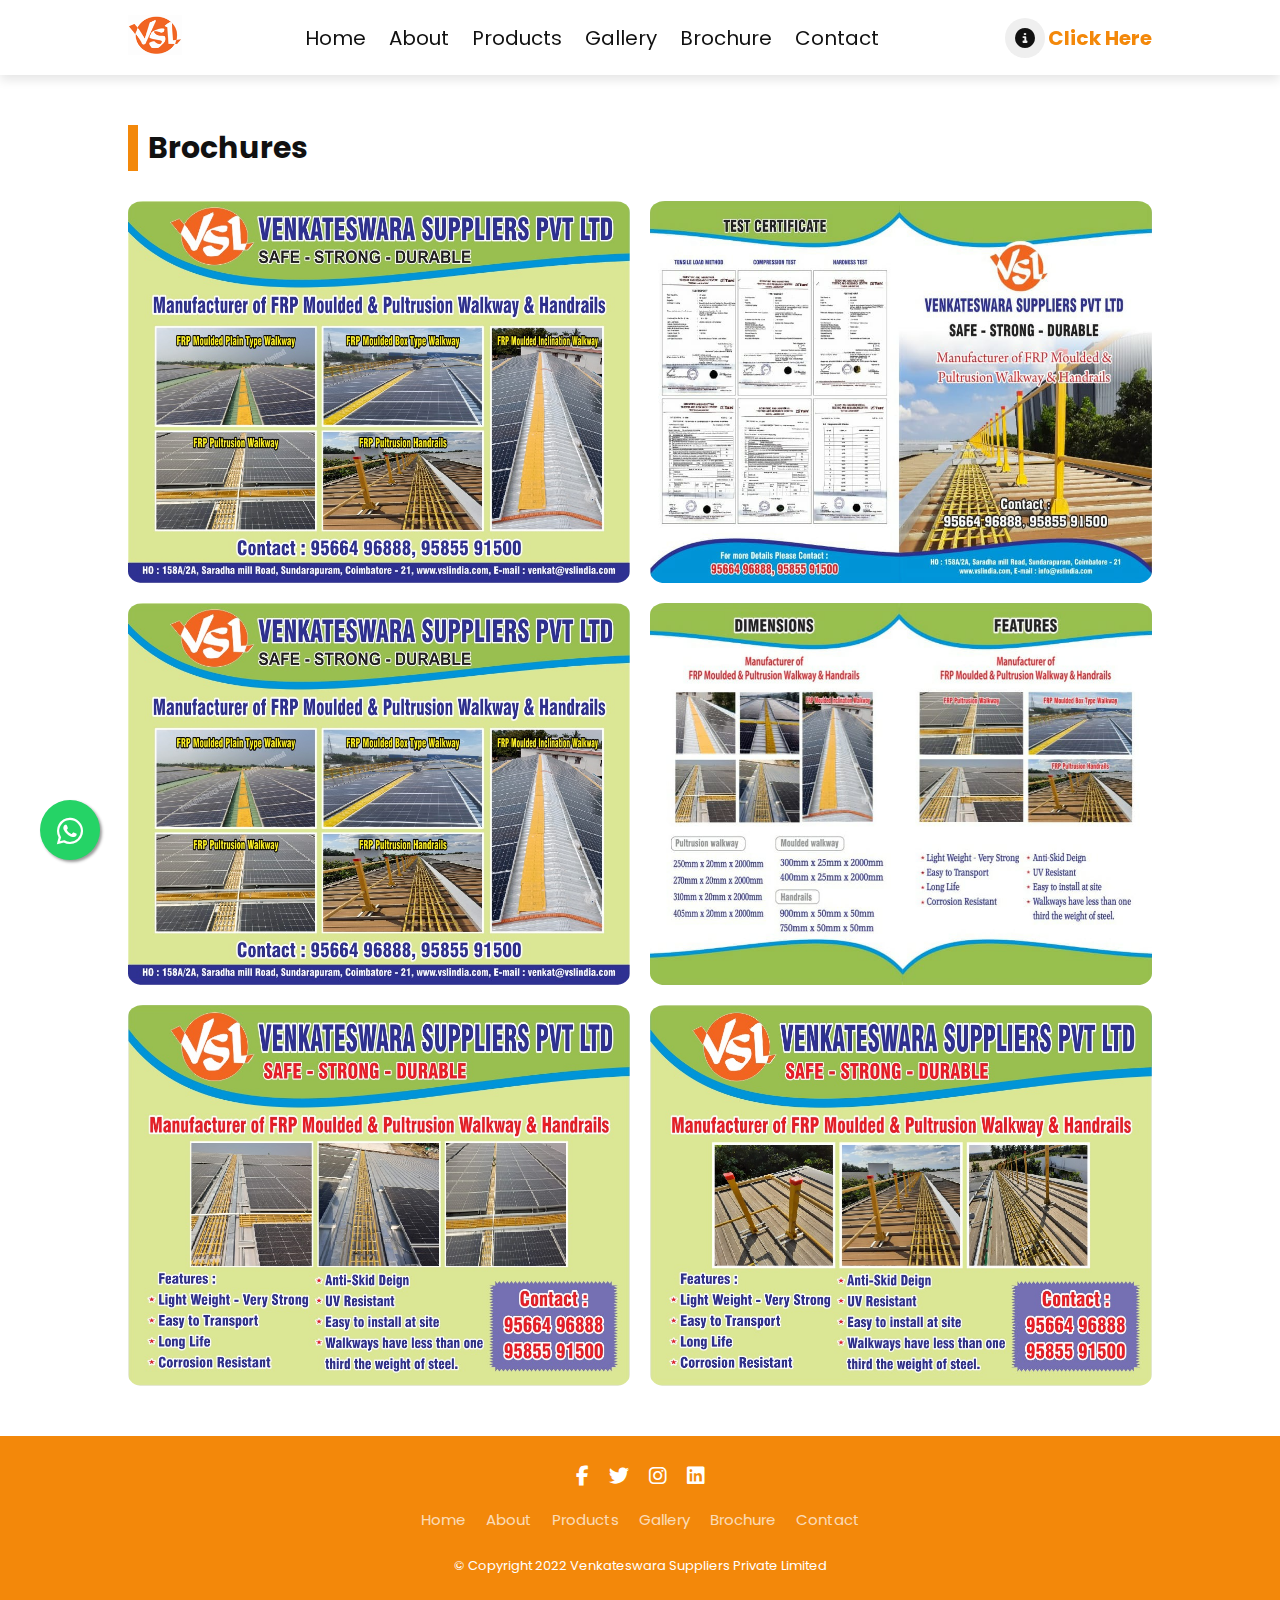
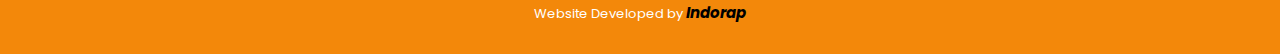
<file: Brochure.html>
<!DOCTYPE html>

<html>
<head>
    <link rel="icon" href="img/vsli-logo.png" />
    <meta charset="utf-8">
    <meta http-equiv="X-UA-Compatible" content="IE=edge">
    <title>FRP Walkway Gratings |FRP Handrail System And Guardrail - VSLINDIA</title>
    <meta name="description" content="">
    <meta name="viewport" content="width=device-width, initial-scale=1">
    <meta name='robots' content='index, follow, max-image-preview:large, max-snippet:-1, max-video-preview:-1' />
    <meta name="description"
        content="VSLINDIA offers a wide range of FRP walkway gratings, FRP handrail systems, and FRP guardrails, horizontal and vertical walkways in India." />
    <meta property="og:locale" content="en_US" />
    <meta property="og:type" content="article" />
    <meta property="og:title" content="FRP Walkway Gratings |FRP Handrail System And Guardrail - VSLINDIA" />
    <meta property="og:description"
        content="VSLINDIA offers a wide range of FRP walkway gratings, FRP handrail systems, and FRP guardrails, horizontal and vertical walkways in India." />
    <meta property="og:url" content="https://vslindia.com/frp-walkway/" />
    <meta property="og:site_name" content="Venkateswara Suppliers Private Limited" />
    <meta property="article:publisher" content="https://fb.me/VenkateswaraSuppliersPrivateLimited" />
    <meta property="article:modified_time" content="2022-08-02T11:27:49+00:00" />
    <meta property="og:image"
        content="https://vslindia.com/wp-content/uploads/2022/08/WhatsApp-Image-2022-06-21-at-11.49.05-AM-1.jpeg" />
    <meta property="og:image:width" content="1280" />
    <meta property="og:image:height" content="960" />
    <meta property="og:image:type" content="image/jpeg" />
    <meta name="twitter:card" content="summary_large_image" />
    <meta name="twitter:site" content="@vsplindia" />
     
    <!--Custom css-->
    <link rel="stylesheet" type="text/css" href="css/style.css" />
    <!--Font awesome-->
    <link rel="stylesheet" href="https://cdnjs.cloudflare.com/ajax/libs/font-awesome/6.2.0/css/all.min.css" />
    
    <link rel="stylesheet" href="https://cdn.jsdelivr.net/npm/swiper@8/swiper-bundle.min.css" />
    <!-- CSS only -->

    <style>
.services .box-container .box img{
    width: 100%;
    height: 100%;
}
.services .box-container .box iframe{
    width: 100%;
    height: 100%;
}

.services .box-container .box{
    padding: 0rem;
    background: none;
    border: none;
    box-shadow:none;
}
.swiper-slide .slide{
  height: 300px;
}

#video .box-container .box{
    height: 200px;
}
.services .box-container{
    grid-template-columns : repeat(auto-fit, minmax(40%, 1fr));
}
@media (max-width: 990px) {
    .services .box-container{
    grid-template-columns : repeat(auto-fit, minmax(100%, 1fr));
}        

}
.whatsapp_float{
           position: fixed;
           width: 60px;
           height: 60px;
           bottom: 40px;
           left: 40px;
           background-color: #25d366;
           color: #fff;
           border-radius: 50px;
           text-align: center;
           font-size: 30px;
           box-shadow: 2px 2px 3px #999;
           z-index: 100;
       }
       .whatsapp-icon{
             margin-top: 16px;
       }
       @media screen and (max-width:767px) {
        .whatsapp-icon{
             margin-top: 10px;
       }
       .whatsapp_float{
        width: 40px;
        height: 40px;
        bottom: 20px;
        left: 10px;
        font-size: 22px;
       }
       }
    </style>
</head>

<body>
     <!--Whatsapp chat-->
     <a href="https://wa.me/9585591500" class="whatsapp_float" target="_blank" title="click to open whatsapp chat">
        <i class="fab fa-whatsapp  whatsapp-icon"></i> 
       </a>
    <!--Header section-->
       <div class="header">
          <a href="index.html" class="logo"><img src="img/vsli-logo.png" width="54px" height="40px"></a>

          <nav class="navbar">
            <a href="./index.html#home">Home</a>
            <a href="./index.html#about">About</a>
            <a href="./ProductList.html">Products</a>
            <a href="./Gallery.html">Gallery</a>
            <a href="./Brochure.html">Brochure</a>
            <a href="./index.html#contact">Contact</a>
          </nav>


          <div class="icons" >
            <div id="menu-btn" class="fa fa-bars" ></div>
            <div id="info-btn" class="fa fa-info-circle" ></div>
            <h4 id="menu-text" style="color: #f3880a;text-align: justify;font-size: 20px;display: inline;" class="menu-t">Click Here</h4 >
          </div>
       </div>
       
    <!--Header section end-->
     
    <div class="contact-info">

        <!--Close contact-info -->
         <div id="close-contact-info" class="fas fa-times">

         </div>
         <div class="info">
            <a href="tel:+91 9585591500" style="text-decoration: none;"><i class="fas fa-phone"></i></a><span style="font-size:18px;padding: 8px; color: #f3880a; font-weight:bold;">Make A Call </span>
            <h3>phone number</h3>
            <p><a href="tel:+91 9585591500" style="text-decoration: none;color:rgb(70, 69, 69)">+91 9585591500</a></p>
        </div>
        <br>
        <div class="info">
            <a href = "mailto: info@vslindia.com"><i class="fas fa-envelope"></i></a>
            <h3>emil address</h3>
           
            <p><a href = "mailto: info@vslindia.com" style="color: rgb(70, 69, 69);">info@vslindia.com</a></p>
            <p><a href = "mailto: venkat@vslindia.com" style="color: rgb(70, 69, 69);">venkat@vslindia.com</a></p>
            
        </div>
        <br>
        <div class="info">
            <i class="fas fa-map-marker-alt"></i>
            <h3>office address</h3>
            <p>158A/2A, Saradha Mill Road, Sundarapuram, Coimbatore
                Tamil Nadu – 641024</p>
        </div>
        <div class="share">
            <a href="#" class="fab fa-facebook-f"></a>
            <a href="#" class="fab fa-twitter"></a>
            <a href="#" class="fab fa-instagram"></a>
            <a href="#" class="fab fa-linkedin"></a>
        </div>
    </div>


    <!--Brochure section -->
    
    <section class="services" id="services" style="background: rgb(255, 255, 255);">
        <h1 class="heading">Brochures</h1>
        <div class="box-container">
            <div class="box">
                <img src="img/Brochure/1.jpeg" alt="PULTRUDED GRATING WALKWAY"> 
            </div>
            <div class="box">
                <img src="img/Brochure/2.jpeg" alt="FRP Handrails"> 
            </div>
            <div class="box">
                <img src="img/Brochure/3.jpeg" alt="Moulded Walkway">
            </div>
            <div class="box">
                <img src="img/Brochure/4.jpeg" alt="FRP Fencing" >
            </div>
            <div class="box">
                <img src="img/Brochure/5.jpeg" alt="Angle Adjusted" >
            </div>
            <div class="box">
                <img src="img/Brochure/6.jpeg" alt="FRP LADDER" width="50%" height="50%">
            </div>
        </div>
    </section>
     
    <!--About section end-->
    <footer>
        <ul class="social_icon">
           <li><a href="https://www.facebook.com/Venkateswara-Suppliers-Private-Limited-105857597523624/?" target="_blank" class="fab fa-facebook-f"></a></li>
            <li><a href="https://twitter.com/vsplindia" target="_blank" class="fab fa-twitter"></a></li>
           <li><a href="https://www.instagram.com/vsplindia/" target="_blank" class="fab fa-instagram"></a></li> 
            <li><a href="https://www.linkedin.com/company/venkateswara-suppliers-pvt-ltd/"  target="_blank" class="fab fa-linkedin"></a></li>
        </ul>
        <ul class="menu">
            <li><a href="index.html#home">Home</a></li>  
             <li><a href="index.html#about">About</a></li>
             <li><a href="index.html#services">Products</a></li>
             <li><a href="Gallery.html">Gallery</a></li>
             <li><a href="Brochure.html">Brochure</a></li>
             <li><a href="index.html#contact">Contact</a></li>
        </ul>
        <p>&copy; Copyright 2022 <a href="#" style="color:white ;">Venkateswara Suppliers Private Limited</a></p>
        <p>Website Developed by <span style="font-style: italic;"><a href="https://www.instagram.com/indorap_ts/?igshid=YmMyMTA2M2Y%3D" target="_blank" style="color:black;font-size:1.5rem;font-weight: bold;">Indorap</a></span></p>
      </footer>
    <!--Custom js-->
    <script src="https://cdn.jsdelivr.net/npm/swiper@8/swiper-bundle.min.js"></script>
    <script src="./js/script.js"></script>
    <!-- JavaScript Bundle with Popper -->
</body>

</html>
<script src="//code.tidio.co/pfiwuxznni4ievnwxp4rflc1h0ptyzpq.js" async></script>
</file>
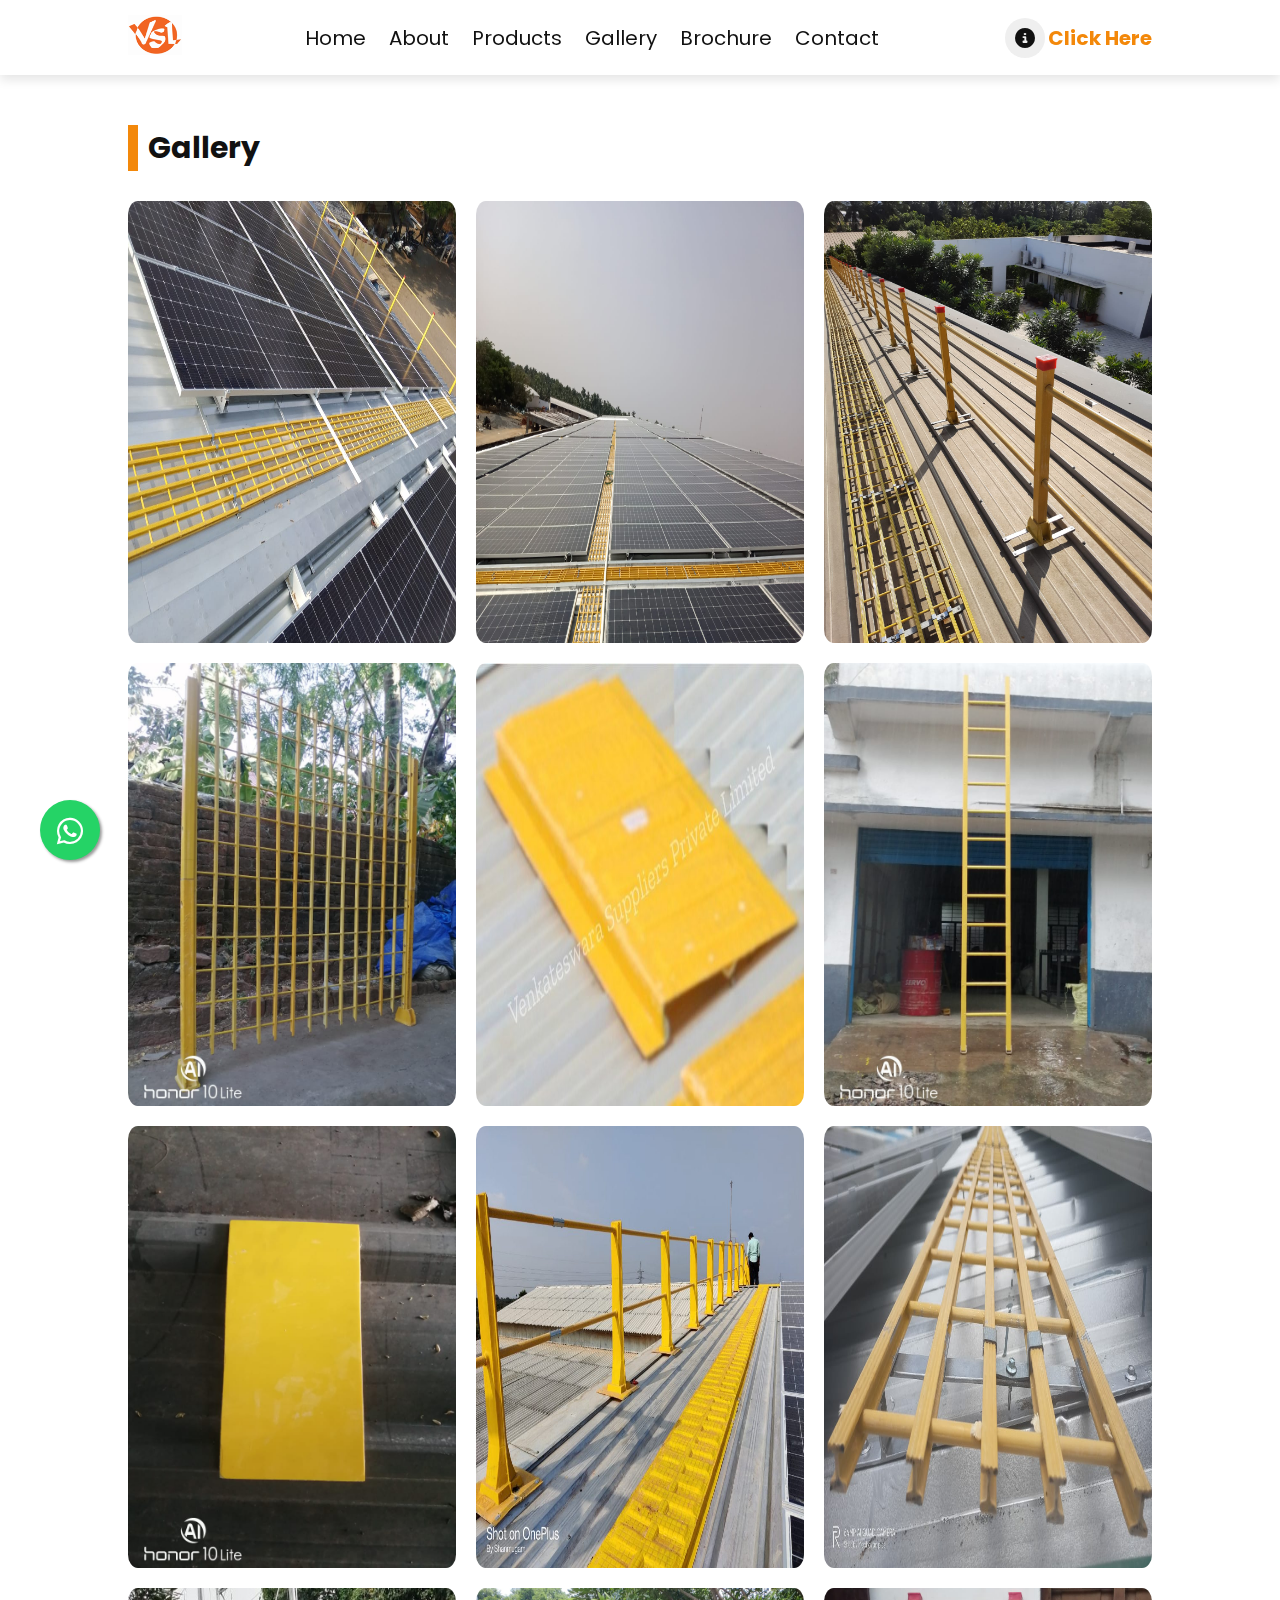
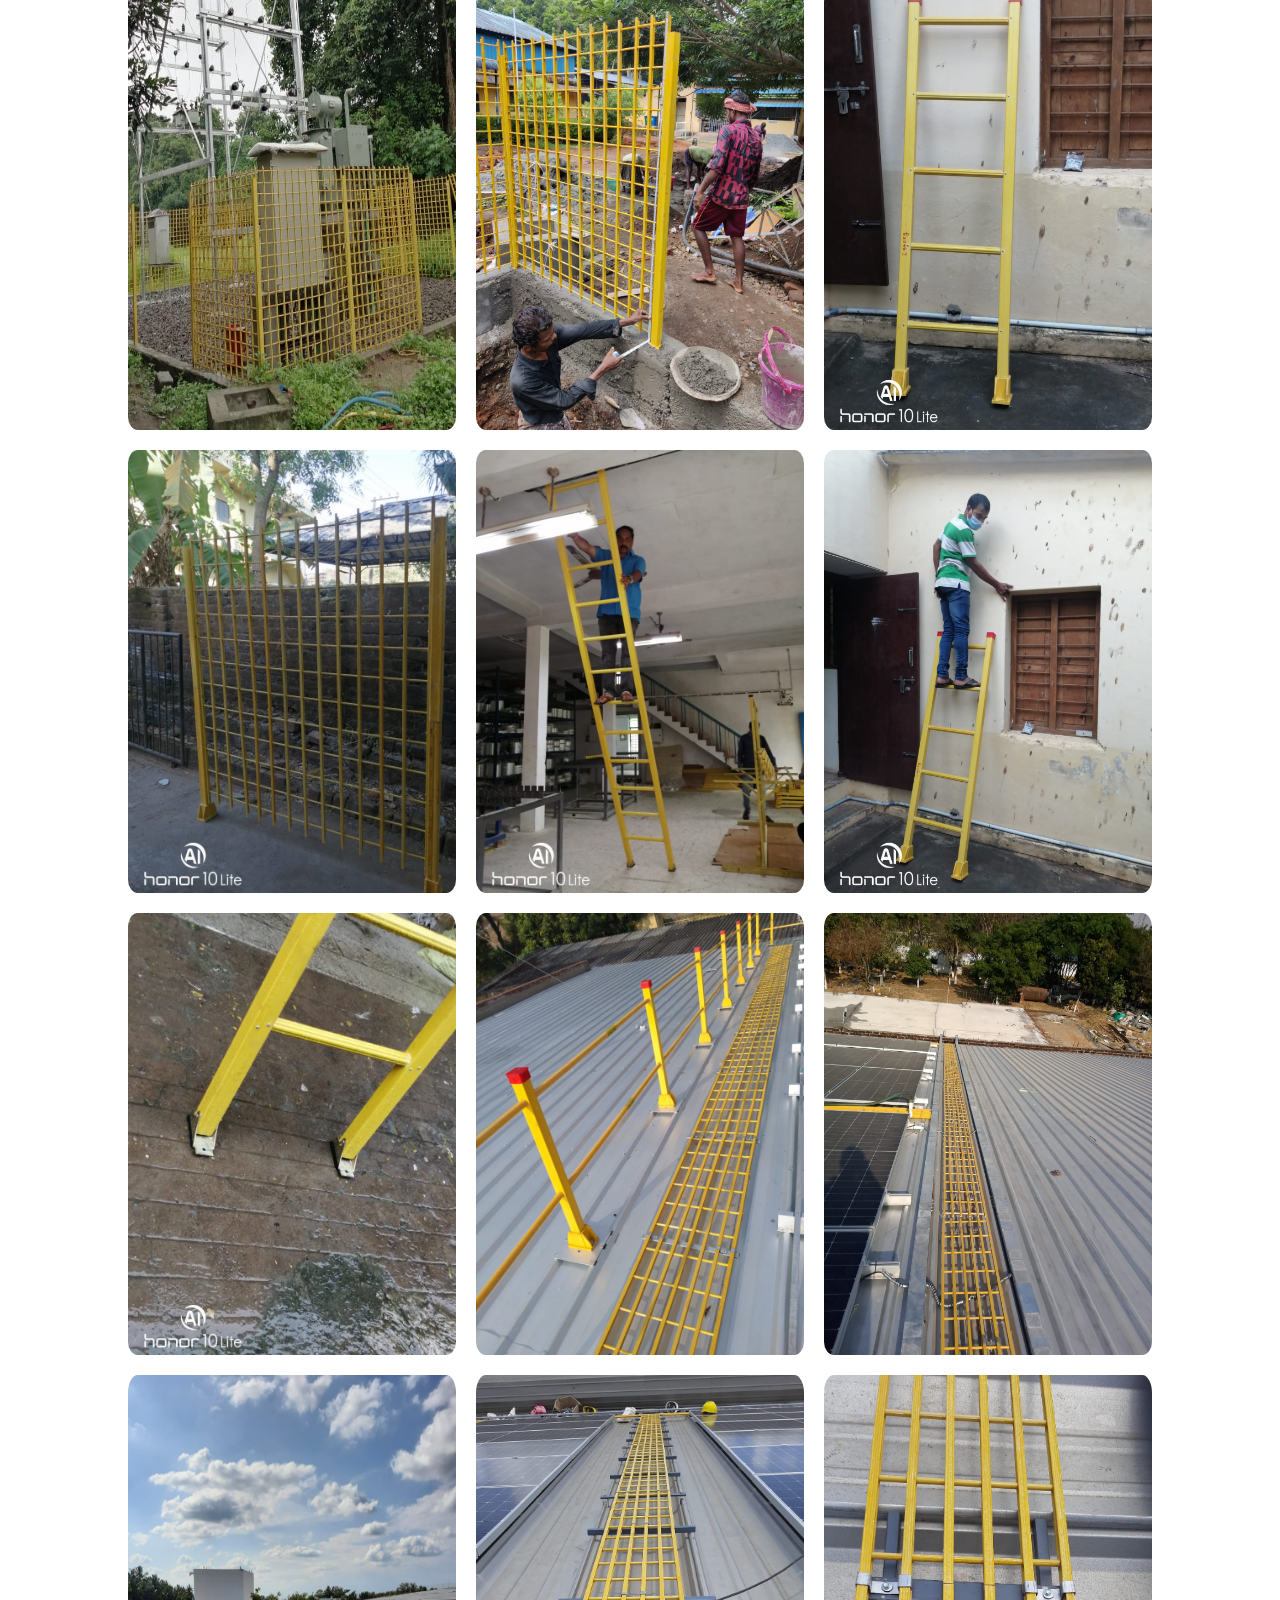
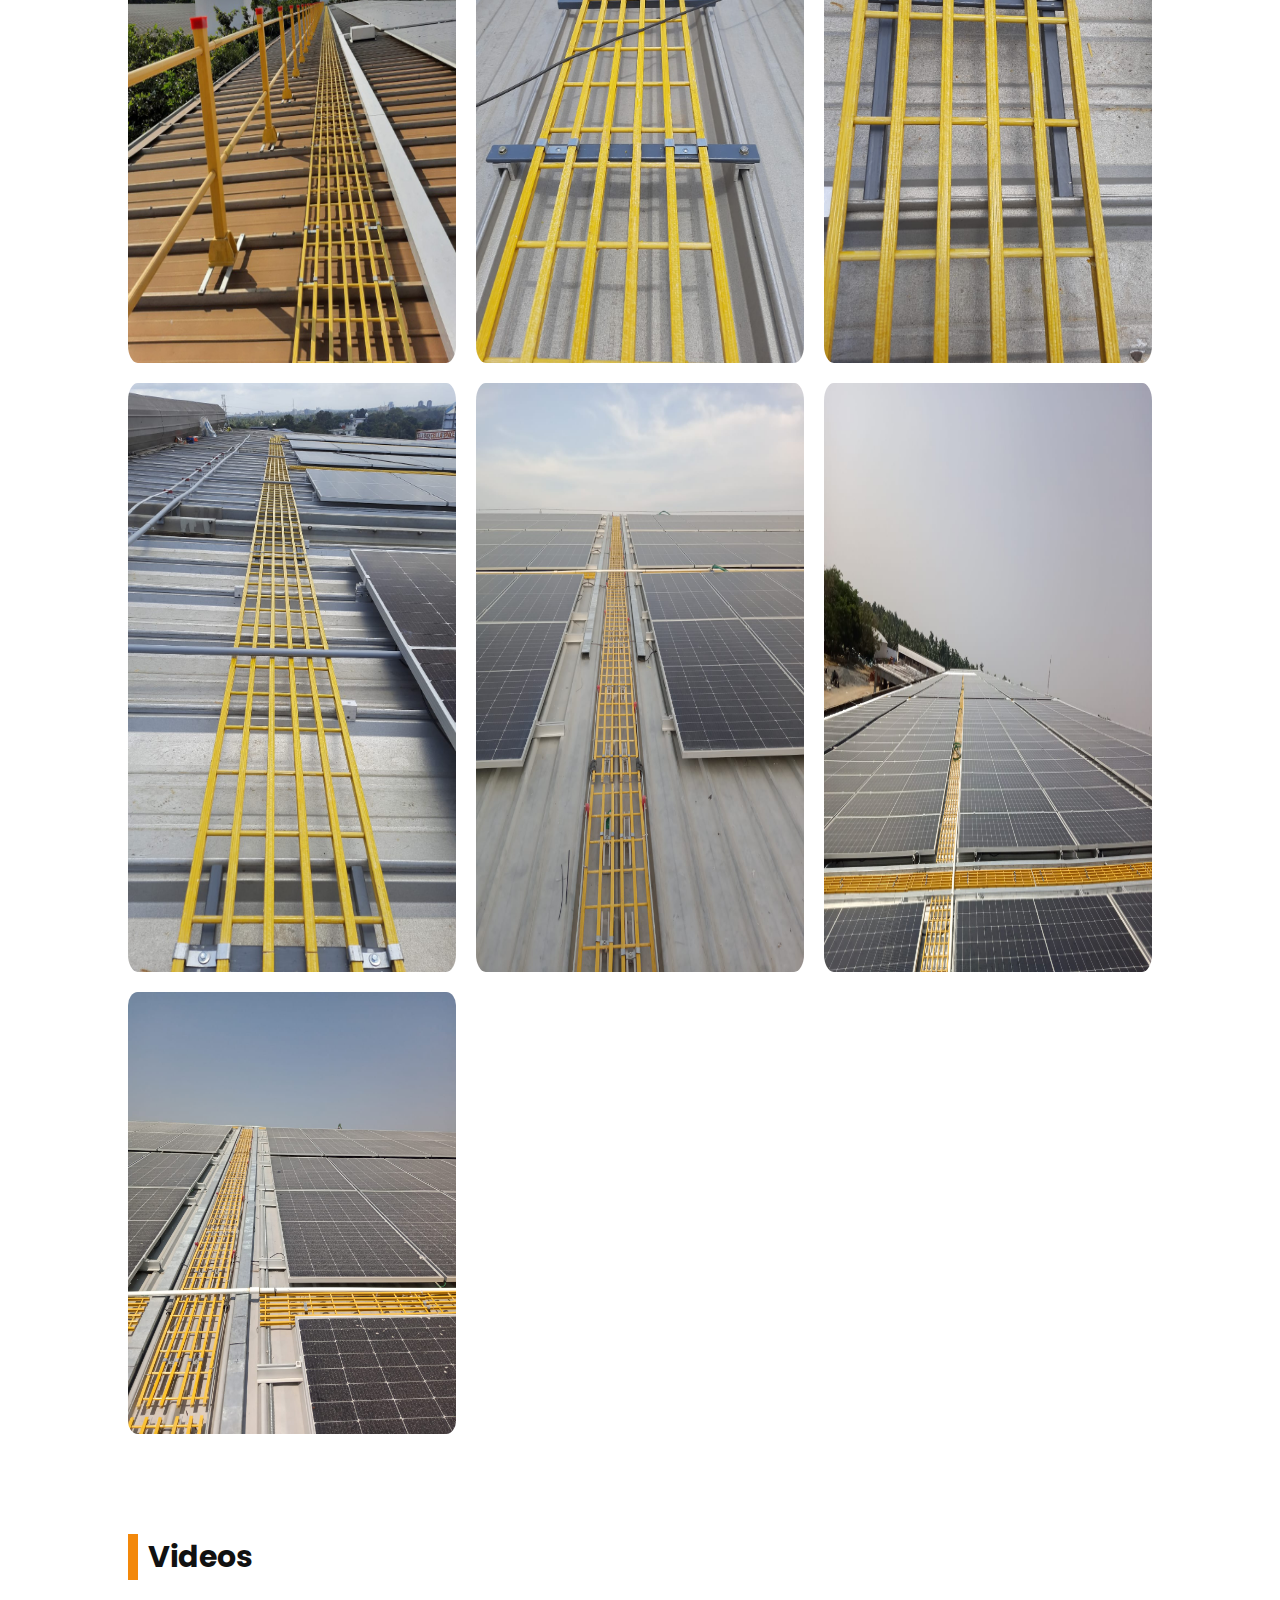
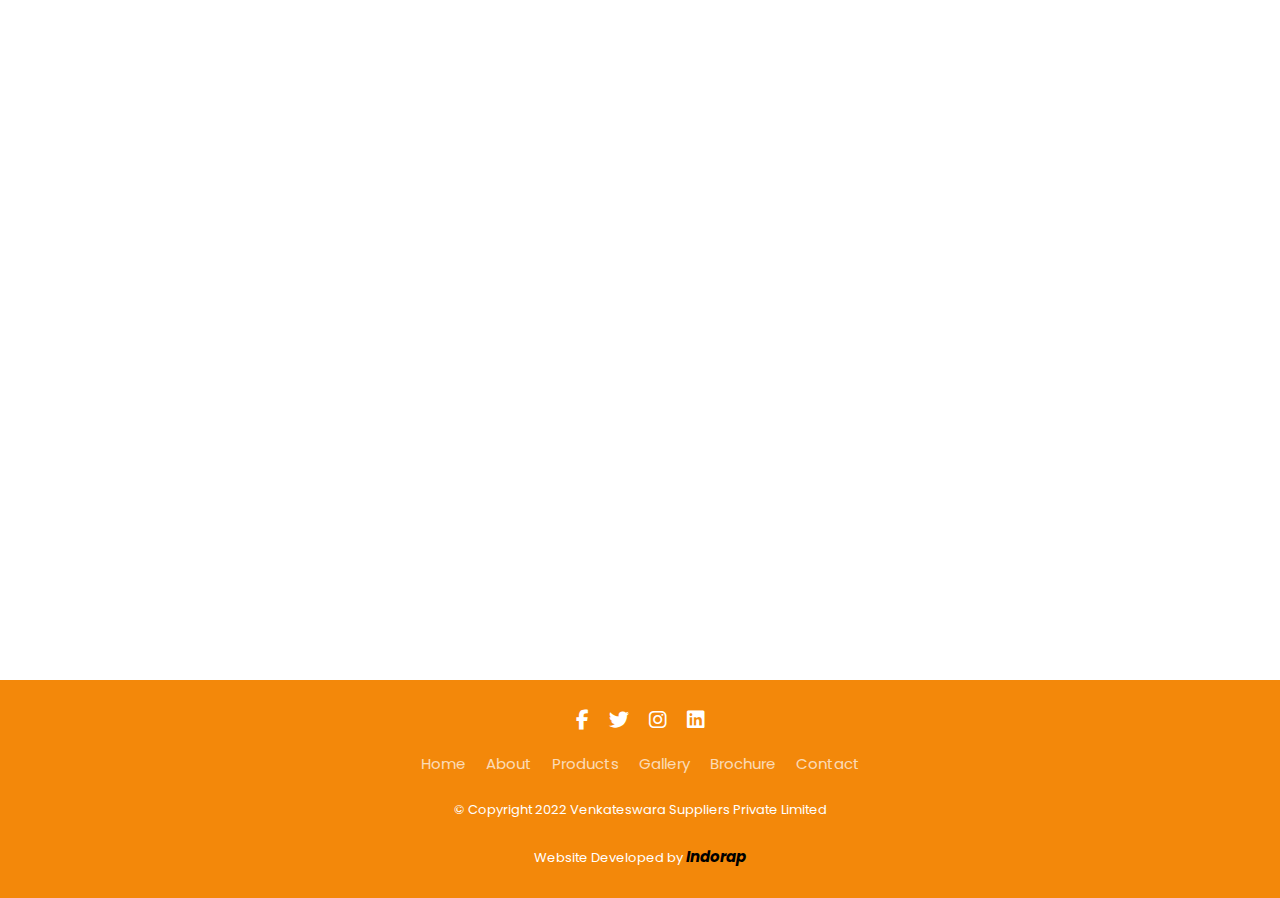
<file: Gallery.html>
<!DOCTYPE html>

<html>
<head>
    <link rel="icon" href="img/vsli-logo.png" />
    <meta charset="utf-8">
    <meta http-equiv="X-UA-Compatible" content="IE=edge">
    <title>FRP Walkway Gratings |FRP Handrail System And Guardrail - VSLINDIA</title>
    <meta name="description" content="">
    <meta name="viewport" content="width=device-width, initial-scale=1">
    <meta name='robots' content='index, follow, max-image-preview:large, max-snippet:-1, max-video-preview:-1' />
    <meta name="description"
        content="VSLINDIA offers a wide range of FRP walkway gratings, FRP handrail systems, and FRP guardrails, horizontal and vertical walkways in India." />
    <meta property="og:locale" content="en_US" />
    <meta property="og:type" content="article" />
    <meta property="og:title" content="FRP Walkway Gratings |FRP Handrail System And Guardrail - VSLINDIA" />
    <meta property="og:description"
        content="VSLINDIA offers a wide range of FRP walkway gratings, FRP handrail systems, and FRP guardrails, horizontal and vertical walkways in India." />
    <meta property="og:url" content="https://vslindia.com/frp-walkway/" />
    <meta property="og:site_name" content="Venkateswara Suppliers Private Limited" />
    <meta property="article:publisher" content="https://fb.me/VenkateswaraSuppliersPrivateLimited" />
    <meta property="article:modified_time" content="2022-08-02T11:27:49+00:00" />
    <meta property="og:image"
        content="https://vslindia.com/wp-content/uploads/2022/08/WhatsApp-Image-2022-06-21-at-11.49.05-AM-1.jpeg" />
    <meta property="og:image:width" content="1280" />
    <meta property="og:image:height" content="960" />
    <meta property="og:image:type" content="image/jpeg" />
    <meta name="twitter:card" content="summary_large_image" />
    <meta name="twitter:site" content="@vsplindia" />
     
    <!--Custom css-->
    <link rel="stylesheet" type="text/css" href="css/style.css" />

    <!--Font awesome-->
    <link rel="stylesheet" href="https://cdnjs.cloudflare.com/ajax/libs/font-awesome/6.2.0/css/all.min.css" />
    
    <link rel="stylesheet" href="https://cdn.jsdelivr.net/npm/swiper@8/swiper-bundle.min.css" />
    <!-- CSS only -->

    <style>
.services .box-container .box img{
    width: 100%;
    height: 100%;
}
.services .box-container .box iframe{
    width: 100%;
    height: 100%;
}

.services .box-container .box{
    padding: 0rem;
    background: none;
    border: none;
    box-shadow:none;
}

#video .box-container .box{
    height: 300px;
    width: max-content;
}
.whatsapp_float{
           position: fixed;
           width: 60px;
           height: 60px;
           bottom: 40px;
           left: 40px;
           background-color: #25d366;
           color: #fff;
           border-radius: 50px;
           text-align: center;
           font-size: 30px;
           box-shadow: 2px 2px 3px #999;
           z-index: 100;
       }
       .whatsapp-icon{
             margin-top: 16px;
       }
       @media screen and (max-width:767px) {
        .whatsapp-icon{
             margin-top: 10px;
       }
       .whatsapp_float{
        width: 40px;
        height: 40px;
        bottom: 20px;
        left: 10px;
        font-size: 22px;
       }
       }
    </style>
</head>

<body>
     <!--Whatsapp chat-->
     <a href="https://wa.me/9585591500" class="whatsapp_float" target="_blank" title="click to open whatsapp chat">
        <i class="fab fa-whatsapp  whatsapp-icon"></i> 
       </a>
    <!--Header section-->
       <div class="header">
          <a href="index.html" class="logo"><img src="img/vsli-logo.png" width="54px" height="40px"></a>

          <nav class="navbar">
            <a href="./index.html#home">Home</a>
            <a href="./index.html#about">About</a>
            <a href="./ProductList.html">Products</a>
            <a href="./Gallery.html">Gallery</a>
            <a href="./Brochure.html">Brochure</a>
            <a href="./index.html#contact">Contact</a>
          </nav>

          <div class="icons" >
            <div id="menu-btn" class="fa fa-bars" ></div>
            <div id="info-btn" class="fa fa-info-circle" ></div>
            <h4 id="menu-text" style="color: #f3880a;text-align: justify;font-size: 20px;display: inline;" class="menu-t">Click Here</h4 >
          </div>
       </div>
       
    <!--Header section end-->
     
    <div class="contact-info">

        <!--Close contact-info -->
         <div id="close-contact-info" class="fas fa-times">

         </div>
         <div class="info">
            <a href="tel:+91 9585591500" style="text-decoration: none;"><i class="fas fa-phone"></i></a><span style="font-size:18px;padding: 8px; color: #f3880a; font-weight:bold;">Make A Call </span>
            <h3>phone number</h3>
            <p><a href="tel:+91 9585591500" style="text-decoration: none;color:rgb(70, 69, 69)">+91 9585591500</a></p>
        </div>
        <br>
        <div class="info">
            <a href = "mailto: info@vslindia.com"><i class="fas fa-envelope"></i></a>
            <h3>emil address</h3>
           
            <p><a href = "mailto: info@vslindia.com" style="color: rgb(70, 69, 69);">info@vslindia.com</a></p>
            <p><a href = "mailto: venkat@vslindia.com" style="color: rgb(70, 69, 69);">venkat@vslindia.com</a></p>
            
        </div>
        <br>
        <div class="info">
            <i class="fas fa-map-marker-alt"></i>
            <h3>office address</h3>
            <p>158A/2A, Saradha Mill Road, Sundarapuram, Coimbatore
                Tamil Nadu – 641024</p>
        </div>
        <div class="share">
            <a href="#" class="fab fa-facebook-f"></a>
            <a href="#" class="fab fa-twitter"></a>
            <a href="#" class="fab fa-instagram"></a>
            <a href="#" class="fab fa-linkedin"></a>
        </div>
    </div>

    <!--Gallery section -->
    
    <section class="services" id="services" style="background: white;">
        <h1 class="heading">Gallery</h1>
        <div class="box-container">
            <div class="box">
                <img src="img/walkway.jpeg" alt="PULTRUDED GRATING WALKWAY"> 
            </div>
            <div class="box">
                <img src="img/frp-handrails.jpeg" alt="FRP Handrails"> 
            </div>
            <div class="box">
                <img src="img/Handrail image.jpeg" alt="Moulded Walkway">
            </div>
            <div class="box">
                <img src="img/frp-fencing.jpg" alt="FRP Fencing" >
            </div>
            <div class="box">
                <img src="img/Angal-Ajusted.jpeg" alt="Angle Adjusted" >
            </div>
            <div class="box">
                <img src="img/frp-ladder.jpg" alt="FRP LADDER" width="50%" height="50%">
            </div>
            <div class="box">
                <img src="img/AAIW.jpeg" width="50%" height="50%">
            </div>
            <div class="box">
                <img src="img/product/Mouldedsheet.jpeg" width="50%" height="50%">
            </div>
            <div class="box">
                <img src="img/product/PGW.jpeg" width="50%" height="50%">
            </div>
            <div class="box">
                <img src="img/product/FRPFencing.jpeg" width="50%" height="50%">
            </div>
            <div class="box">
                <img src="img/product/fencing2.jpeg" width="50%" height="50%">
            </div>
            <div class="box">
                <img src="img/product/ladder2.jpeg" width="50%" height="50%">
            </div>
            <div class="box">
                <img src="img/product/fencing3.jpeg" width="50%" height="50%">
            </div>
            <div class="box">
                <img src="img/product/ladder3.jpeg" width="50%" height="50%">
            </div>
            <div class="box">
                <img src="img/product/ladder4.jpeg" width="50%" height="50%">
            </div>
            <div class="box">
                <img src="img/product/ladder5.jpeg" width="50%" height="50%">
            </div>
            <div class="box">
                <img src="img/product/walkway1.jpeg" width="50%" height="50%">
            </div>
            <div class="box">
                <img src="img/product/walkway2.jpeg" width="50%" height="50%">
            </div>
            <div class="box">
                <img src="img/product/WALKWAY3.jpeg" width="50%" height="50%">
            </div>
            <div class="box">
                <img src="img/product/walkway4.jpeg" width="50%" height="50%">
            </div>
            <div class="box">
                <img src="img/product/walkway5.jpeg" width="50%" height="50%">
            </div>
            <div class="box">
                <img src="img/product/walkway6.jpeg" width="50%" height="50%">
            </div>
            <div class="box">
                <img src="img/product/Pgw2.jpeg" width="50%" height="50%">
            </div>
            <div class="box">
                <img src="img/product/Pgw3.jpeg" width="50%" height="50%">
            </div>
            <div class="box">
                <img src="img/product/Pgw4.jpeg" width="50%" height="50%">
            </div>
        </div>
    </section>

    <section class="services" id="video" style="background: white;">
        <h1 class="heading">videos</h1>
        <div class="box-container">
            <div class="box">
                <iframe  src="https://www.youtube.com/embed/HySUW5W-wbw" title="YouTube video player" frameborder="0" allow="accelerometer; autoplay; clipboard-write; encrypted-media; gyroscope; picture-in-picture" allowfullscreen></iframe>
            </div>
            <div class="box">
                <iframe width="560" height="315" src="https://www.youtube.com/embed/insVfu4NbNo" title="YouTube video player" frameborder="0" allow="accelerometer; autoplay; clipboard-write; encrypted-media; gyroscope; picture-in-picture" allowfullscreen></iframe>
            </div>
            <div class="box">
                <iframe width="560" height="315" src="https://www.youtube.com/embed/lYBgcBtsArA" title="YouTube video player" frameborder="0" allow="accelerometer; autoplay; clipboard-write; encrypted-media; gyroscope; picture-in-picture" allowfullscreen></iframe>
            </div>
            <div class="box">
                <iframe width="560" height="315" src="https://www.youtube.com/embed/zP6A1Pdr2z4" title="YouTube video player" frameborder="0" allow="accelerometer; autoplay; clipboard-write; encrypted-media; gyroscope; picture-in-picture" allowfullscreen></iframe>
            </div>
        </div>
    </section>

     
    <!--About section end-->
    <footer>
        <ul class="social_icon">
           <li><a href="https://www.facebook.com/Venkateswara-Suppliers-Private-Limited-105857597523624/?" target="_blank" class="fab fa-facebook-f"></a></li>
            <li><a href="https://twitter.com/vsplindia" target="_blank" class="fab fa-twitter"></a></li>
           <li><a href="https://www.instagram.com/vsplindia/" target="_blank" class="fab fa-instagram"></a></li> 
            <li><a href="https://www.linkedin.com/company/venkateswara-suppliers-pvt-ltd/"  target="_blank" class="fab fa-linkedin"></a></li>
        </ul>
        <ul class="menu">
           <li><a href="index.html#home">Home</a></li>  
             <li><a href="index.html#about">About</a></li>
             <li><a href="index.html#services">Products</a></li>
             <li><a href="Gallery.html">Gallery</a></li>
             <li><a href="Brochure.html">Brochure</a></li>
             <li><a href="index.html#contact">Contact</a></li>
        </ul>
        <p>&copy; Copyright 2022 <a href="#" style="color:white ;">Venkateswara Suppliers Private Limited</a></p>
        <p>Website Developed by <span style="font-style: italic;"><a href="https://www.instagram.com/indorap_ts/?igshid=YmMyMTA2M2Y%3D" target="_blank" style="color:black;font-size:1.5rem;font-weight: bold;">Indorap</a></span></p>
      </footer>
    <!--Custom js-->
    <script src="https://cdn.jsdelivr.net/npm/swiper@8/swiper-bundle.min.js"></script>
    <script src="./js/script.js"></script>
    <!-- JavaScript Bundle with Popper -->
</body>

</html>
<script src="//code.tidio.co/pfiwuxznni4ievnwxp4rflc1h0ptyzpq.js" async></script>
</file>
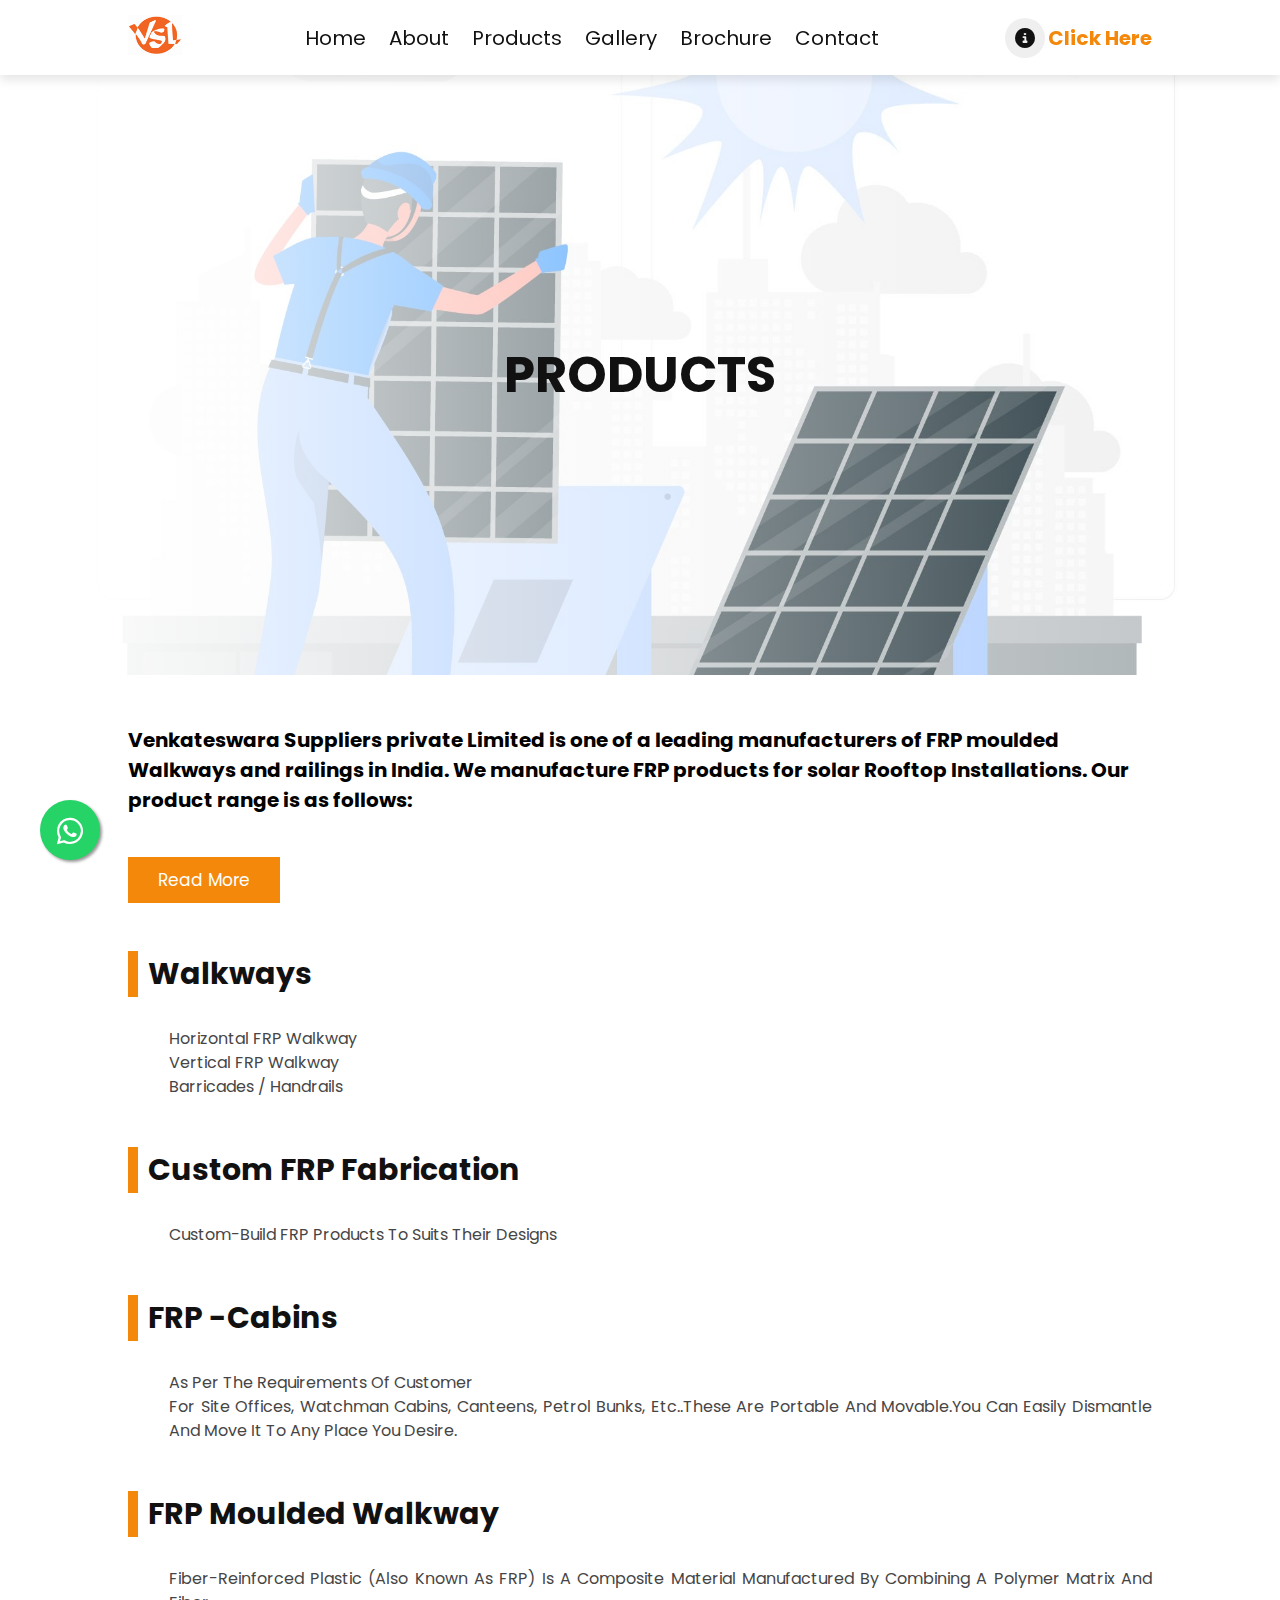
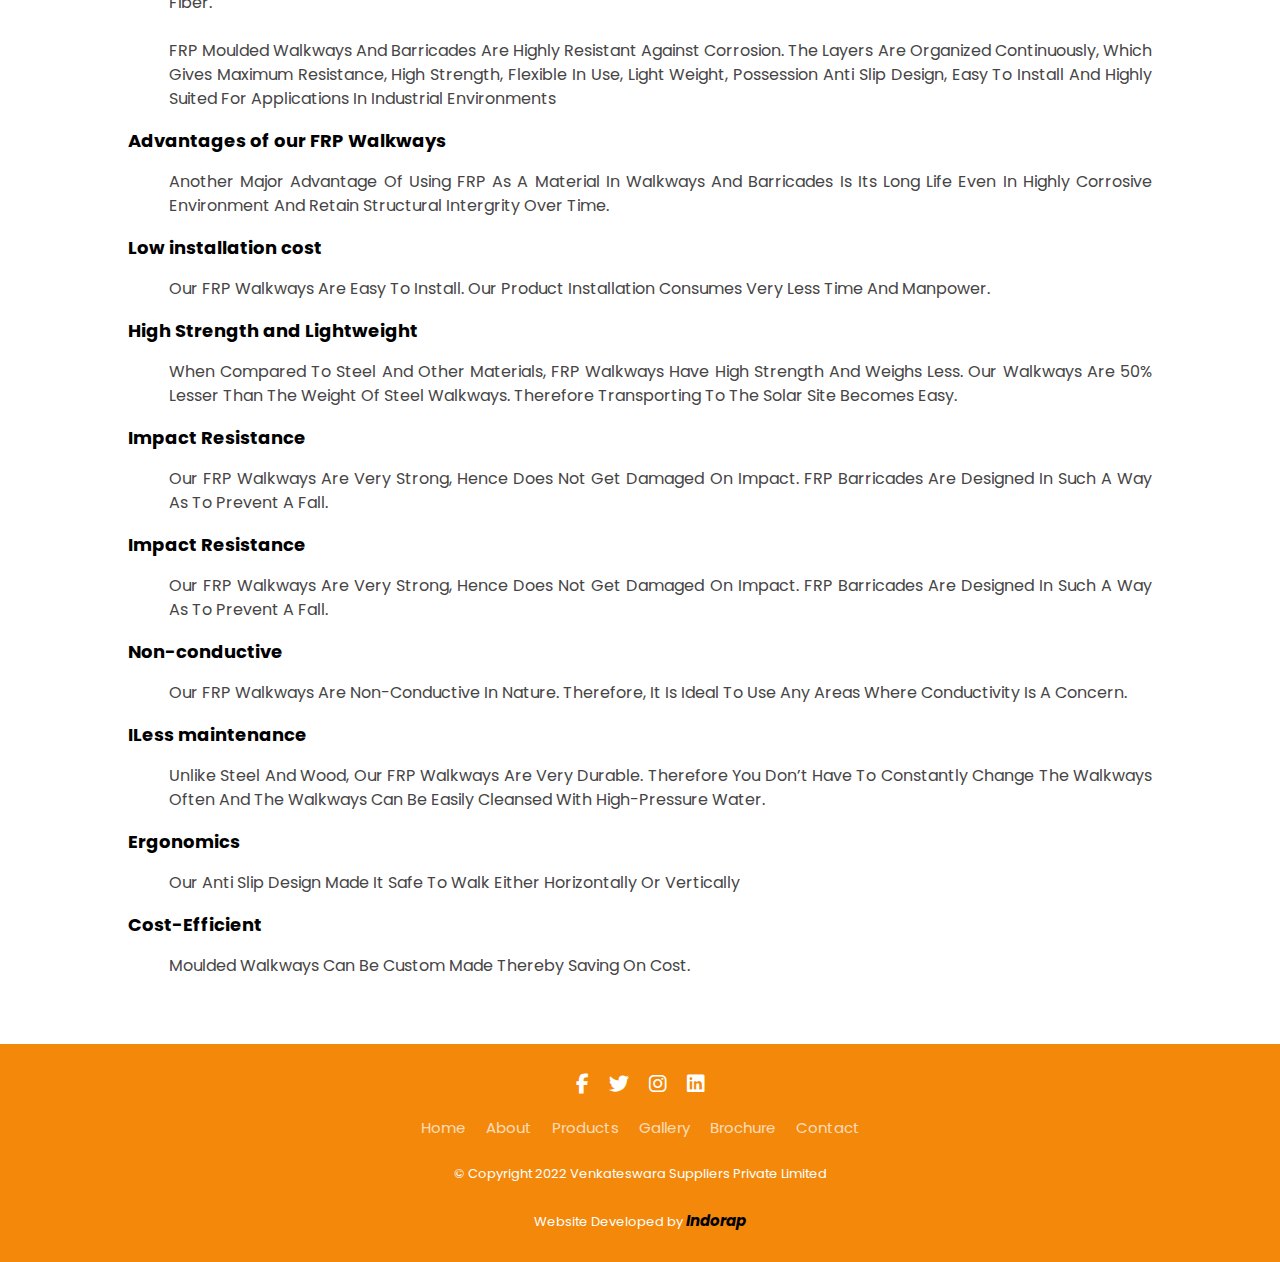
<file: ProductList.html>
<!DOCTYPE html>

<html>
<head>
    <link rel="icon" href="img/vsli-logo.png" />
    <meta charset="utf-8">
    <meta http-equiv="X-UA-Compatible" content="IE=edge">
    <title>FRP Walkway Gratings |FRP Handrail System And Guardrail - VSLINDIA</title>
    <meta name="description" content="">
    <meta name="viewport" content="width=device-width, initial-scale=1">
    <meta name='robots' content='index, follow, max-image-preview:large, max-snippet:-1, max-video-preview:-1' />
    <meta name="description"
        content="VSLINDIA offers a wide range of FRP walkway gratings, FRP handrail systems, and FRP guardrails, horizontal and vertical walkways in India." />
    <meta property="og:locale" content="en_US" />
    <meta property="og:type" content="article" />
    <meta property="og:title" content="FRP Walkway Gratings |FRP Handrail System And Guardrail - VSLINDIA" />
    <meta property="og:description"
        content="VSLINDIA offers a wide range of FRP walkway gratings, FRP handrail systems, and FRP guardrails, horizontal and vertical walkways in India." />
    <meta property="og:url" content="https://vslindia.com/frp-walkway/" />
    <meta property="og:site_name" content="Venkateswara Suppliers Private Limited" />
    <meta property="article:publisher" content="https://fb.me/VenkateswaraSuppliersPrivateLimited" />
    <meta property="article:modified_time" content="2022-08-02T11:27:49+00:00" />
    <meta property="og:image"
        content="https://vslindia.com/wp-content/uploads/2022/08/WhatsApp-Image-2022-06-21-at-11.49.05-AM-1.jpeg" />
    <meta property="og:image:width" content="1280" />
    <meta property="og:image:height" content="960" />
    <meta property="og:image:type" content="image/jpeg" />
    <meta name="twitter:card" content="summary_large_image" />
    <meta name="twitter:site" content="@vsplindia" />
     
    <!--Custom css-->
    <link rel="stylesheet" type="text/css" href="css/style.css" />
    <!--Font awesome-->
    <link rel="stylesheet" href="https://cdnjs.cloudflare.com/ajax/libs/font-awesome/6.2.0/css/all.min.css" />
    
    <link rel="stylesheet" href="https://cdn.jsdelivr.net/npm/swiper@8/swiper-bundle.min.css" />
    <!-- CSS only -->

    <style>
        .product_content{
    text-align: center;
}
    .about .content p {
        padding-left: 4%;
        font-size: initial;
    }
    .about .content h2 {
        font-size: large;
    }
    .whatsapp_float{
           position: fixed;
           width: 60px;
           height: 60px;
           bottom: 40px;
           left: 40px;
           background-color: #25d366;
           color: #fff;
           border-radius: 50px;
           text-align: center;
           font-size: 30px;
           box-shadow: 2px 2px 3px #999;
           z-index: 100;
       }
       .whatsapp-icon{
             margin-top: 16px;
       }
       @media screen and (max-width:767px) {
        .whatsapp-icon{
             margin-top: 10px;
       }
       .whatsapp_float{
        width: 40px;
        height: 40px;
        bottom: 20px;
        left: 10px;
        font-size: 22px;
       }
       }
    </style>
</head>

<body>
    <!--Whatsapp chat-->
    <a href="https://wa.me/9585591500" class="whatsapp_float" target="_blank" title="click to open whatsapp chat">
        <i class="fab fa-whatsapp  whatsapp-icon"></i> 
       </a>
    <!--Header section-->
       <div class="header">
          <a href="index.html" class="logo"><img src="img/vsli-logo.png" width="54px" height="40px"></a>

          <nav class="navbar">
            <a href="./index.html#home">Home</a>
            <a href="./index.html#about">About</a>
            <a href="./ProductList.html">Products</a>
            <a href="./Gallery.html">Gallery</a>
            <a href="./Brochure.html">Brochure</a>
            <a href="./index.html#contact">Contact</a>
          </nav>


          <div class="icons" >
            <div id="menu-btn" class="fa fa-bars" ></div>
            <div id="info-btn" class="fa fa-info-circle" ></div>
            <h4 id="menu-text" style="color: #f3880a;text-align: justify;font-size: 20px;display: inline;" class="menu-t">Click Here</h4 >
          </div>
       </div>
       
    <!--Header section end-->
     
    <div class="contact-info">

        <!--Close contact-info -->
         <div id="close-contact-info" class="fas fa-times">

         </div>
         <div class="info">
            <a href="tel:+91 9585591500" style="text-decoration: none;"><i class="fas fa-phone"></i></a><span style="font-size:18px;padding: 8px; color: #f3880a; font-weight:bold;">Make A Call </span>
            <h3>phone number</h3>
            <p><a href="tel:+91 9585591500" style="text-decoration: none;color:rgb(70, 69, 69)">+91 9585591500</a></p>
        </div>
        <br>
        <div class="info">
            <a href = "mailto: info@vslindia.com"><i class="fas fa-envelope"></i></a>
            <h3>emil address</h3>
           
            <p><a href = "mailto: info@vslindia.com" style="color: rgb(70, 69, 69);">info@vslindia.com</a></p>
            <p><a href = "mailto: venkat@vslindia.com" style="color: rgb(70, 69, 69);">venkat@vslindia.com</a></p>
            
        </div>
        <br>
        <div class="info">
            <i class="fas fa-map-marker-alt"></i>
            <h3>office address</h3>
            <p>158A/2A, Saradha Mill Road, Sundarapuram, Coimbatore
                Tamil Nadu – 641024</p>
        </div>
        <div class="share">
            <a href="#" class="fab fa-facebook-f"></a>
            <a href="#" class="fab fa-twitter"></a>
            <a href="#" class="fab fa-instagram"></a>
            <a href="#" class="fab fa-linkedin"></a>
        </div>
    </div>

    <!--Home section-->
    <section class="home" id="home">
        <div class="swiper home-slider">
             <div class="swiper-wrapper">
                 <section class="swiper-slide slide" style="background: url(img/bg3.jpg) no-repeat; justify-content: center;">
                    
                    <div class="content" style="text-align: center;">
                        <h3>Products</h3>
                    </div>
                    
                 </section>
             </div>
        </div>
    </section>
    <!--Home section end-->
    <!--Product section -->
     <section class="about" id="about">
        <h1> Venkateswara Suppliers private Limited is one of a leading manufacturers of FRP moulded Walkways and railings in India. We manufacture FRP products for solar Rooftop Installations. Our product range is as follows:</h1>
        <br><br>
        <a href="./Producat.html" class="btn">read more</a><br><br> <br> <br>
        <h1 class="heading">Walkways</h1>
        <div class="row"> 
            <div class="content">
                <p>
                    Horizontal FRP Walkway <br>
                    Vertical FRP Walkway <br>
                    Barricades / Handrails
                </p>
                <br>
                </div>
        </div> <br><br>
        <h1 class="heading">Custom FRP Fabrication</h1>        
        <div class="row"> 
            <div class="content">
                <p>
                    Custom-build FRP products to suits their designs  </p>
                <br>
            </div>
        </div>
        <br> <br>
        <h1 class="heading">FRP -Cabins</h1>  
        <div class="row"> 


            <div class="content" style="flex:auto">
                <p>
                    As per the requirements of customer <br>

                    For Site offices, watchman cabins, canteens, petrol bunks, etc..These are portable and movable.you can easily dismantle and move it to any place you desire.</p>
                <br>
                </div>
        </div>  
        <br> <br>
        <h1 class="heading">FRP Moulded Walkway</h1>  
        <div class="row"> 


            <div class="content" style="flex:auto">
                <p>
                    Fiber-reinforced plastic (also known as FRP) is a composite material manufactured by combining a polymer matrix and fiber.  <br><br>    

                    FRP Moulded Walkways and Barricades are highly resistant against Corrosion. The layers are organized continuously, which gives maximum resistance, high strength, flexible in use, light weight, possession anti slip design, easy to install and highly suited for applications in industrial environments
                
                </p>
                <br>
                <h2>Advantages of our FRP Walkways</h2> <br>
                <p>
                    Another major advantage of using FRP as a material in Walkways and Barricades is its long life even in highly corrosive environment  and retain structural intergrity over time.
                </p>
                <br>
                <h2>Low installation cost</h2> <br>
                <p>
                    Our FRP walkways are easy to install. Our product installation consumes very less time and manpower.
                </p>
                <br>
                <h2>High Strength and Lightweight</h2> <br>
                <p>
                    When compared to steel and other materials, FRP walkways have high strength and weighs less. Our Walkways are 50% lesser than the weight of steel walkways. Therefore transporting to the solar site becomes easy.
                </p>
                <br>
                <h2>Impact Resistance</h2> <br>
                <p>
                    Our FRP walkways are very strong, Hence does not get damaged on impact. FRP Barricades are designed in such a way as to prevent a fall.
                </p>
                <br>

                <h2>Impact Resistance</h2> <br>
                <p>
                    Our FRP walkways are very strong, Hence does not get damaged on impact. FRP Barricades are designed in such a way as to prevent a fall.
                </p>
                <br>                
                <h2>Non-conductive</h2> <br>
                <p>
                    Our FRP walkways are non-conductive in nature. Therefore, it is ideal to use any areas where conductivity is a concern.
                </p>
                <br>                
                <h2>ILess maintenance</h2> <br>
                <p>
                    Unlike steel and wood, our FRP walkways are very durable. Therefore you don’t have to constantly change the Walkways often and the walkways can be easily cleansed with high-pressure water.
                </p>
                <br>                
                <h2>Ergonomics</h2> <br>
                <p>
                    Our anti slip design made it safe to walk either Horizontally or Vertically
                </p>
                <br>                
                <h2>Cost-Efficient</h2> <br>
                <p>
                    Moulded Walkways can be custom made thereby saving on cost.
                </p>
                <br>
                </div>
        </div>  
     </section>
     
    <!--Product section end-->
    <footer>
        <ul class="social_icon">
           <li><a href="https://www.facebook.com/Venkateswara-Suppliers-Private-Limited-105857597523624/?" target="_blank" class="fab fa-facebook-f"></a></li>
            <li><a href="https://twitter.com/vsplindia" target="_blank" class="fab fa-twitter"></a></li>
           <li><a href="https://www.instagram.com/vsplindia/" target="_blank" class="fab fa-instagram"></a></li> 
            <li><a href="https://www.linkedin.com/company/venkateswara-suppliers-pvt-ltd/"  target="_blank" class="fab fa-linkedin"></a></li>
        </ul>
        <ul class="menu">
            <li><a href="index.html#home">Home</a></li>  
             <li><a href="index.html#about">About</a></li>
             <li><a href="index.html#services">Products</a></li>
             <li><a href="Gallery.html">Gallery</a></li>
             <li><a href="Brochure.html">Brochure</a></li>
             <li><a href="index.html#contact">Contact</a></li>
        </ul>
        <p>&copy; Copyright 2022 <a href="#" style="color:white ;">Venkateswara Suppliers Private Limited</a></p>
        <p>Website Developed by <span style="font-style: italic;"><a href="https://www.instagram.com/indorap_ts/?igshid=YmMyMTA2M2Y%3D" target="_blank" style="color:black;font-size:1.5rem;font-weight: bold;">Indorap</a></span></p>
      </footer>
    <!--Custom js-->
    <script src="https://cdn.jsdelivr.net/npm/swiper@8/swiper-bundle.min.js"></script>
    <script src="./js/script.js"></script>
    <!-- JavaScript Bundle with Popper -->
</body>

</html>
<script src="//code.tidio.co/pfiwuxznni4ievnwxp4rflc1h0ptyzpq.js" async></script>
</file>
<file: css/style.css>
@import url("https://fonts.googleapis.com/css2?family=Poppins:wght@100;200;300;400;500;600&display=swap");
:root {
  --orange: #f3880a;
  --black: #111;
  --white: #fff;
  --light-color:rgb(70, 69, 69);
  --light-bg:#eee;
  --box-shadow:0 .5rem 1rem rgba(0,0,0,0.1);
  --border:.1rem solid rgba(0,0,0,.3);
}

* {
  font-family: "Poppins", sans-serif;
  margin: 0;
  padding: 0;
  box-sizing: border-box;
  outline: none;
  border: none;
  text-decoration: none;
  transition: all 0.2s linear;
}

section {
  padding: 5rem 10%;
}

.heading {
  margin-bottom: 3rem;
  font-size: 3rem;
  color: var(--black);
  text-transform: capitalize;
  padding-left: 1rem;
  border-left: 1rem solid var(--orange);
}

.btn {
  display: inline-block;
  margin-top: 1rem;
  padding: 1rem 3rem;
  background: var(--orange);
  color: var(--white);
  cursor: pointer;
  font-size: 1.7rem;
  text-transform: capitalize;
}
.btn:hover {
  background: rgb(15, 8, 1);
  color: #f3880a;
}

html {
  font-size: 62.5%;
  overflow-x: hidden;
  scroll-behavior: smooth;
  scroll-padding-top: 7rem;
}
html::-webkit-scrollbar {
  width: 1rem;
}
html::-webkit-scrollbar-button {
  background-color: transparent;
}
html::-webkit-scrollbar-thumb {
  background: var(--orange);
}

.header {
  position: -webkit-sticky;
  position: sticky;
  top: 0;
  left: 0;
  right: 0;
  box-shadow: var(--box-shadow);
  padding: 1.5rem 10%;
  display: flex;
  align-items: center;
  justify-content: space-between;
  z-index: 1100;
  background: var(--white);
}
.header .navbar a {
  font-size: 2rem;
  color: var(--black);
  text-transform: capitalize;
  margin: 0 1rem;
}
.header .navbar a:hover {
  color: var(--orange);
}
.header .icons div {
  height: 4rem;
  width: 4rem;
  line-height: 4rem;
  font-size: 2rem;
  background: rgba(102, 102, 102, 0.103);
  color: var(--black);
  cursor: pointer;
  text-align: center;
  margin-left: 0.3rem;
}
.header .icons div:hover {
  background: var(--orange);
  color: var(--white);
}
.header #info-btn {
  border-radius: 50%;
}
.header #menu-btn {
  display: none;
}

.contact-info {
  position: fixed;
  top: 0;
  right: 0;
  width: 35rem;
  background: var(--white);
  height: 100%;
  text-align: center;
  z-index: 1100;
  padding: 0 2rem;
  padding-top: 5rem;
  display: none;
}
.contact-info.active {
  box-shadow: 0 0 0 100vw rgba(0, 0, 0, 0.7);
  display: block;
}
.contact-info #close-contact-info {
  position: absolute;
  top: 1rem;
  right: 1.5rem;
  cursor: pointer;
  font-size: 4rem;
  color: var(--black);
}
.contact-info #close-contact-info:hover {
  transform: rotate(90deg);
}
.contact-info .info i {
  height: 4rem;
  width: 4rem;
  line-height: 4rem;
  font-size: 2rem;
  background: rgba(102, 102, 102, 0.103);
  color: var(--black);
  cursor: pointer;
  text-align: center;
  margin-bottom: 1.5rem;
}
.contact-info .info i:hover {
  background: var(--orange);
  color: var(--white);
}
.contact-info .info h3 {
  font-size: 2rem;
  color: var(--black);
  text-transform: capitalize;
  padding: 1rem 0;
}
.contact-info .info p {
  font-size: 1.3rem;
  color: var(--light-color);
  text-transform: capitalize;
  line-height: 1.5;
}
.contact-info .share {
  padding-top: 1rem;
  border-top: var(--border);
  margin-top: 1rem;
}
.contact-info .share a {
  height: 4rem;
  width: 4rem;
  line-height: 4rem;
  font-size: 2rem;
  background: rgba(102, 102, 102, 0.103);
  color: var(--black);
  cursor: pointer;
  text-align: center;
  border-radius: 50%;
}
.contact-info .share a:hover {
  background: var(--orange);
  color: var(--white);
}

.home {
  padding: 0;
}
.home .slide {
  min-height: 60rem;
  display: flex;
  align-items: center;
  position: relative;
  background-size: cover !important;
  background-position: center !important;
}
.home .slide::before {
  content: "";
  position: absolute;
  top: 0;
  left: 0;
  height: 100%;
  width: 100%;
  background: linear-gradient(90deg, var(--white), transparent);
}
.home .slide .content {
  width: 50rem;
  position: relative;
}
.home .slide .content h3 {
  font-size: 5rem;
  color: var(--black);
  text-transform: capitalize;
  text-transform: uppercase;
}
.home .slide .content p {
  font-size: 1.6rem;
  color: rgb(51, 51, 51);
  text-transform: capitalize;
  line-height: 1.5;
  padding: 1rem 0;
}
.home .swiper-button-next, .home .swiper-button-prev {
  width: 6rem;
  height: 6rem;
  background: #f3880a;
  color: var(--white);
  border-radius: 50%;
}
.home .swiper-pagination {
  color: #f3880a;
}

.about .row {
  display: flex;
  align-items: center;
  flex-wrap: wrap;
  gap: 3rem;
}
.about .abtimg {
  flex: 1 1 41rem;
}
.about .abtimg img {
  width: 100%;
}
.about .content {
  flex: 1 1 41rem;
}
.about .content h3 {
  font-size: 1.5rem;
  color: var(--black);
  text-transform: capitalize;
}
.about .content p {
  font-size: 1.5rem;
  color: var(--light-color);
  text-transform: capitalize;
  line-height: 1.5;
  text-align: justify;
}
.about p .lineh {
  word-spacing: 30%;
  text-align: justify;
}

.services {
  background: var(--light-bg);
}
.services .box-container {
  display: grid;
  grid-template-columns: repeat(auto-fit, minmax(25rem, 1fr));
  gap: 2rem;
}
.services .box-container .box {
  text-align: center;
  padding: 3rem;
  background: var(--white);
  box-shadow: 0 0.5rem 2rem rgba(0, 0, 0, 0.1);
  border: var(--border);
  border-radius: 9%;
}
.services .box-container .box:hover img {
  transform: translateY(-1rem);
  color: rgba(17, 17, 17, 0.055);
}
.services .box-container .box:hover h3 {
  color: var(--orange);
}
.services .box-container .box img {
  background-size: cover;
  width: 100%;
  height: 60%;
  border-radius: 3%;
}
.services .box-container .box h3 {
  font-size: 2rem;
  color: var(--black);
  text-transform: capitalize;
  padding: 1rem 0;
  text-transform: uppercase;
}
.services .box-container .box p {
  font-size: 1rem;
  color: var(--light-color);
  text-transform: capitalize;
  line-height: 1.5;
}

.reviews .slide p {
  padding: 1.5rem;
  background: var(--light-bg);
  position: relative;
  margin-bottom: 3rem;
  font-size: 1.5rem;
  color: var(--light-color);
  text-transform: capitalize;
  line-height: 1.5;
}
.reviews .slide p::before {
  content: "";
  position: absolute;
  bottom: -1rem;
  left: 2rem;
  height: 2rem;
  width: 2rem;
  background: var(--light-bg);
  transform: rotate(45deg);
}
.reviews .slide .user {
  display: flex;
  align-items: center;
  gap: 1.5rem;
}
.reviews .slide .user img {
  height: 7rem;
  width: 7rem;
}
.reviews .slide .user h3 {
  font-size: 2rem;
  color: var(--black);
  text-transform: capitalize;
}
.reviews .slide .user .info {
  padding: 1rem;
}
.reviews .slide .user .stars {
  padding-top: 0.4rem;
}
.reviews .slide .user .stars i {
  font-size: 1.5rem;
  color: var(--orange);
}

.contact {
  background: var(--black);
}
.contact .heading {
  color: white;
}
.contact .row {
  display: flex;
  flex-wrap: wrap;
  gap: 3rem;
}
.contact .row .map {
  flex: 1 1 41rem;
  width: 100%;
}
.contact .row form {
  flex: 1 1 41rem;
  background: white;
  padding: 2rem;
}
.contact .row form h3 {
  font-size: 2.5rem;
  color: var(--black);
  text-transform: capitalize;
  color: #f3880a;
}
.contact .row form .box {
  margin: 0.7rem 0;
  width: 100%;
  padding: 1rem 0;
  border-bottom: var(--border);
  font-size: 1.6rem;
  color: var(--light-color);
}
.contact .row form .box:focus {
  border-color: var(--orange);
}
.contact .row form textarea {
  height: 15rem;
  resize: none;
}

footer {
  position: relative;
  width: 100%;
  background: var(--orange);
  min-height: 100px;
  padding: 20px 50px;
  display: flex;
  justify-content: center;
  align-items: center;
  flex-direction: column;
}
footer .social_icon, footer .menu {
  position: relative;
  display: flex;
  justify-content: center;
  align-items: center;
  margin: 10px 0;
  flex-wrap: wrap;
}
footer .social_icon li, footer .menu li {
  list-style: none;
}
footer .social_icon li a, footer .menu li a {
  font-size: 2rem;
  color: white;
  margin: 0 10px;
  display: inline-block;
  transition: 0.5s;
}
footer .social_icon li a:hover, footer .menu li a:hover {
  transform: translateY(-10px);
}
footer .menu li a {
  font-size: 1.5rem;
  color: white;
  margin: 0 10px;
  display: inline-block;
  transition: 0.5s;
  opacity: 0.7;
}
footer .menu li a:hover {
  transform: translateY(-10px);
  opacity: 1;
}
footer p {
  color: white;
  text-align: center;
  margin-top: 15px;
  font-size: 1.3rem;
  margin-bottom: 10px;
}

@media (max-width: 1200px) {
  .header {
    padding: 1.5rem 2rem;
  }
  section {
    padding: 3rem 5%;
  }
}
@media (max-width: 990px) {
  html {
    font-size: 55%;
  }
  #menu-text{
    display: none;
}
  section {
    padding: 3rem 2rem;
  }
  .header #menu-btn {
    display: inline-block;
  }
  .header .navbar {
    position: absolute;
    top: 99%;
    left: 0;
    right: 0;
    background: var(--white);
    border-top: var(--border);
    border-bottom: var(--border);
    -webkit-clip-path: polygon(0 0, 100% 0, 100% 0, 0 0);
            clip-path: polygon(0 0, 100% 0, 100% 0, 0 0);
  }
  .header .navbar.active {
    -webkit-clip-path: polygon(0 0, 100% 0, 100% 100%, 0 100%);
            clip-path: polygon(0 0, 100% 0, 100% 100%, 0 100%);
  }
  .header .navbar a {
    display: block;
    margin: 2rem;
  }
  .header .btn {
    width: 100%;
  }
  .contact-info #close-contact-info {
    top: 1rem;
    right: 3rem;
  }
  .home .swiper-button-next, .home .swiper-button-prev {
    background: none;
    display: none;
  }
  .home .swiper-pagination {
    color: #f3880a;
  }
}
@media (max-width: 450px) {
  html {
    font-size: 50%;
  }
  .contact-info #close-contact-info {
    top: 1rem;
    right: 3rem;
  }
}/*# sourceMappingURL=style.css.map */
</file>
